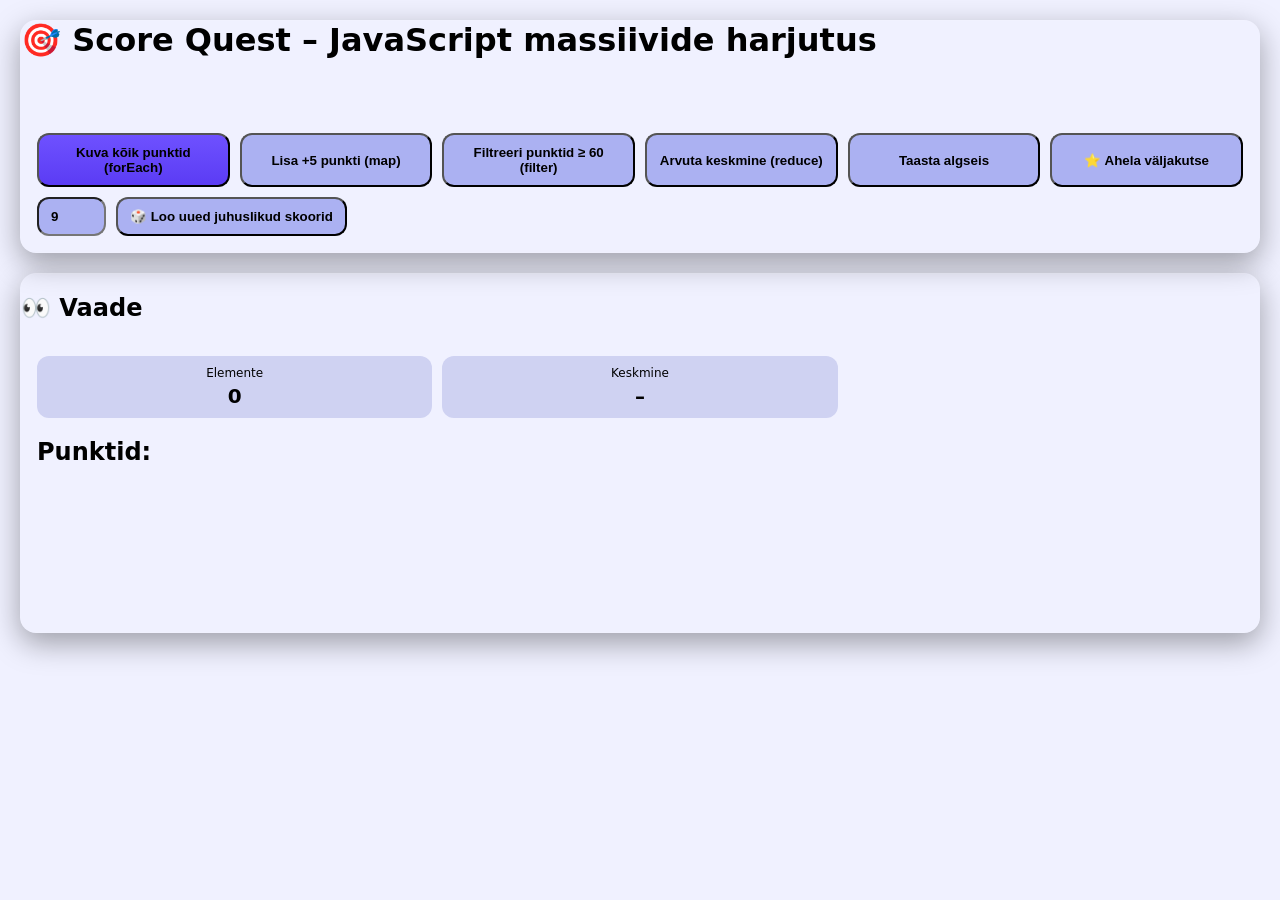
<file: Score quest/index.html>
<!DOCTYPE html>
<html lang="et">
<head>
<meta charset="UTF-8" />
<meta name="viewport" content="width=device-width, initial-scale=1.0" />
<title>Score Quest 🎯</title>
<link rel="stylesheet" href="styles.css" />
</head>

<body>
<section class="panel">
<h1>🎯 Score Quest – JavaScript massiivide harjutus</h1>
<div class="inner">
<div class="controls">
<button id="show" class="primary" onclick="renderScores()">
Kuva kõik punktid (forEach)
</button>
<button id="bonus" onclick="addBonus()">Lisa +5 punkti (map)</button>
<button id="passed" onclick="filterByThreshold()">
Filtreeri punktid ≥ 60 (filter)
</button>
<button id="average" onclick="showAverage()">
Arvuta keskmine (reduce)
</button>
<button id="reset" onclick="resetAll()">Taasta algseis</button>
<button id="chain" onclick="chainAverage()">
⭐ Ahela väljakutse
</button>

<div class="row">
<input
id="count"
type="number"
min="3"
max="30"
value="9"
aria-label="Elementide arv"
/>
<button data-testid="btn-random" onclick="makeRandom()">
🎲 Loo uued juhuslikud skoorid
</button>
</div>
</div>
</div>
</section>

<!-- RIGHT: View -->
<section class="panel">
<h2>👀 Vaade</h2>
<div class="inner">
<div class="stats">
<div class="kpi">
<div class="label">Elemente</div>
<div class="value" id="kpi-count" data-testid="kpi-count">0</div>
</div>
<div class="kpi">
<div class="label">Keskmine</div>
<div class="value" id="kpi-avg" data-testid="kpi-avg">–</div>
</div>
 
</div>

<h2>Punktid:</h2>
<div class="list" id="scoreList"></div>

<p id="result"></p>
</div>
</section>

<script src="script.js"></script>
</body>
</html>
</file>
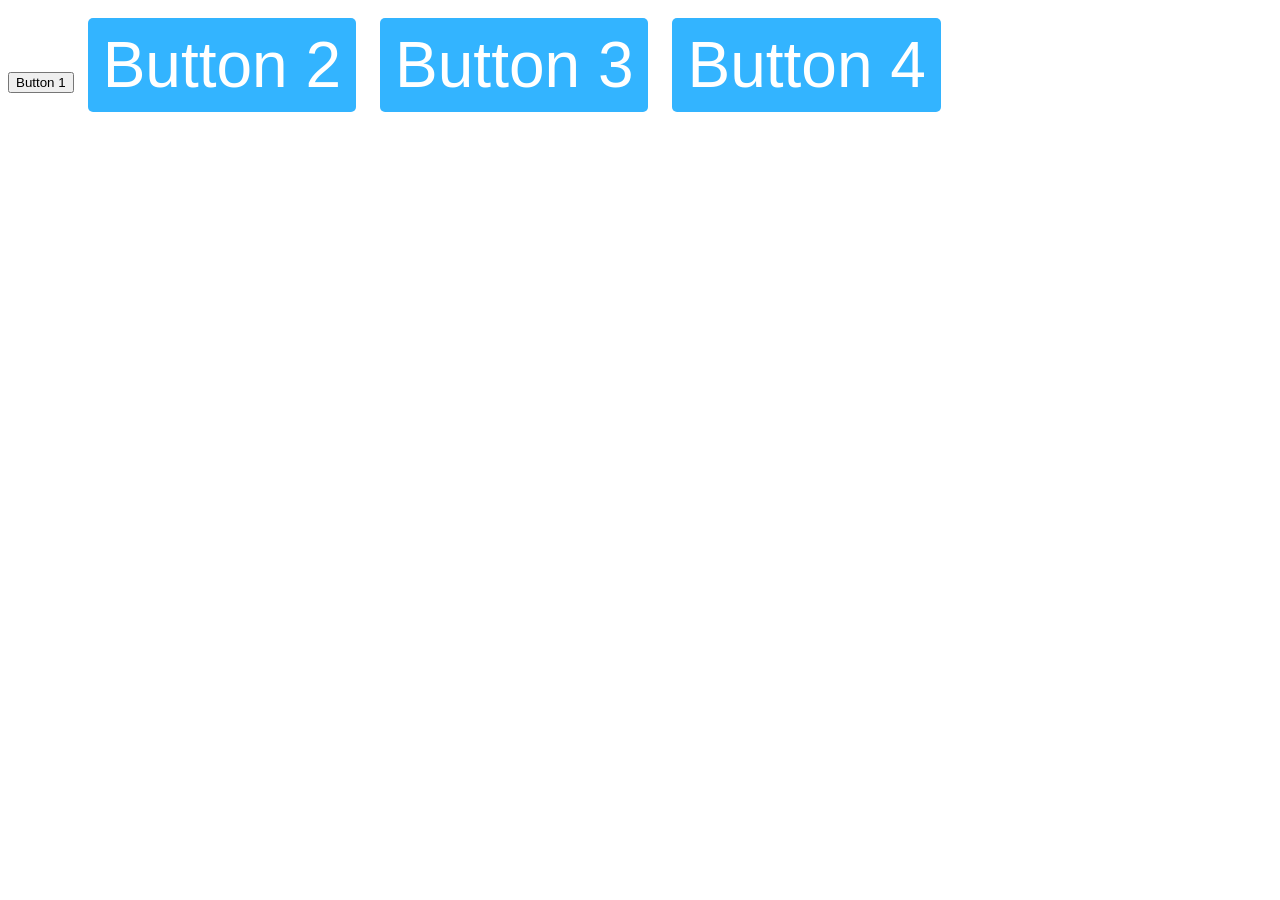
<file: test.html>
<!DOCTYPE html>
<html lang="et">
    <head>
        <meta http-equiv="content-type" content="text/html;charset=UTF-8">
        <meta name="viewport" content="width=device-width , initial-scale=1.0">
        <link rel="stylesheet" href="style.css">
        <title>Document</title>
    </head>
    <body>
        
        <button id="myButton">Button 1</button>
        <button class="myButtons">Button 2</button>
        <button class="myButtons">Button 3</button>
        <button class="myButtons">Button 4</button>

        <script src="index.js"></script>
    </body>
    <footer>
    </footer>

</html>
</file>
<file: Score quest/styles.css>
body {
margin: 20px 0;
font-family: system-ui, -apple-system, Segoe UI, Roboto, Inter, Arial,
sans-serif;
background: #f0f1ff;
}
header {
padding: 24px 20px;
text-align: center;
}
h1 {
margin: 0;
font-size: 32px;
padding-bottom: 60px;
}
.controls {
display: grid;
grid-template-columns: repeat(6, 1fr);
gap: 10px;
}
.controls button,
.controls input[type="number"] {
background: #abb1f2;
padding: 10px 12px;
border-radius: 12px;
font-weight: 600;
}
.controls button {
cursor: pointer;
}
.controls button.primary {
background: linear-gradient(180deg, #6e51ff, #5b3cf4);
}
.row {
display: flex;
align-items: center;
gap: 10px;
grid-column: span 2;
}

.stats {
display: grid;
grid-template-columns: repeat(3, 1fr);
gap: 10px;
margin-bottom: 10px;
}
.kpi {
background: #cfd2f2;
padding: 10px;
border-radius: 12px;
text-align: center;
}
.kpi .label {
font-size: 12px;
}
.kpi .value {
font-size: 20px;
font-weight: 700;
margin-top: 4px;
}

.list {
display: grid;
grid-template-columns: repeat(auto-fill, minmax(84px, 1fr));
gap: 10px;
min-height: 84px;
justify-items: center;
margin-top: 50px;
}

.panel {
border: 1px solid rgba(255, 255, 255, 0.06);
border-radius: 16px;
box-shadow: 0 10px 30px rgba(0, 0, 0, 0.35);
margin: 20px;
}

.panel .inner {
padding: 14px 16px 16px;
}
</file>
<file: style.css>
.myButtons{
    font-size: 4rem;
    margin: 10px;
    border: none;
    border-radius: 5px;
    padding: 10px 15px;
    background-color: hsl(202, 100%, 60%);
    color: white;
}

.enabled{
    background-color: blue;
    color: white;
}
</file>
